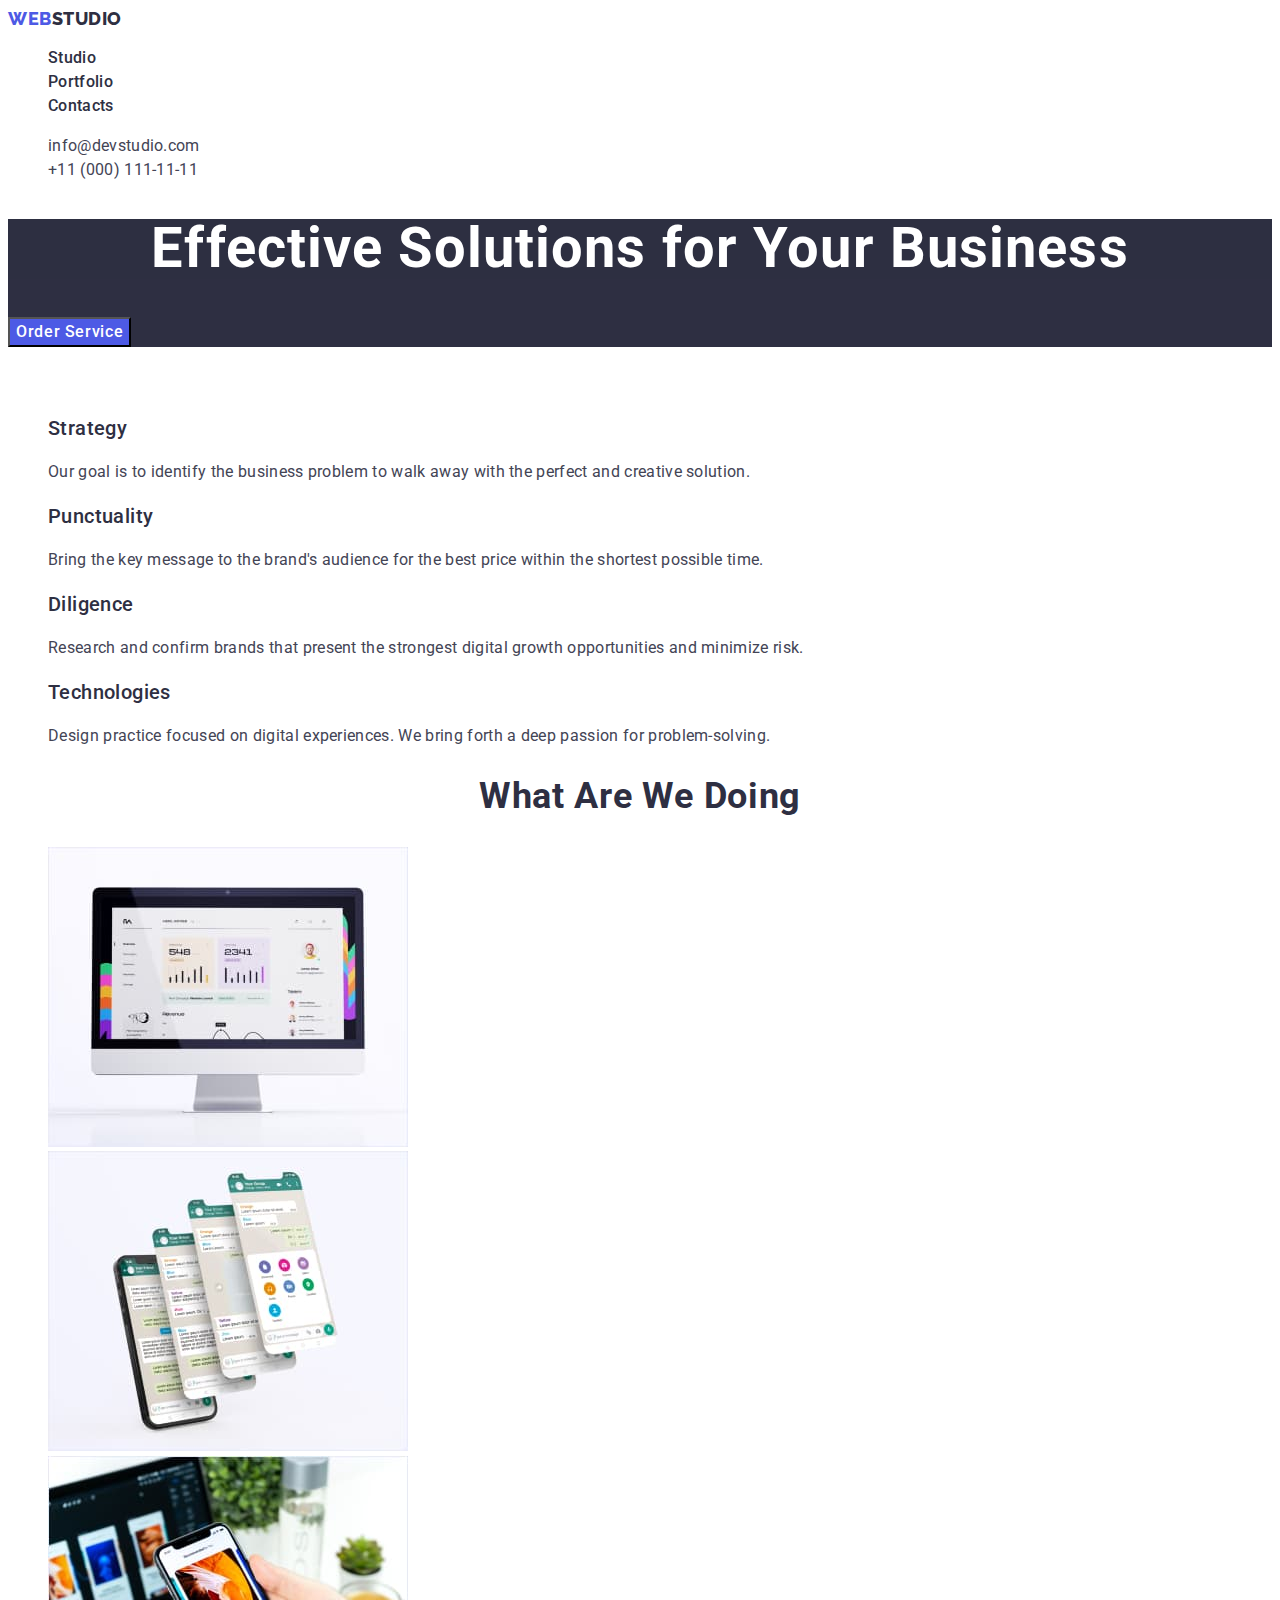
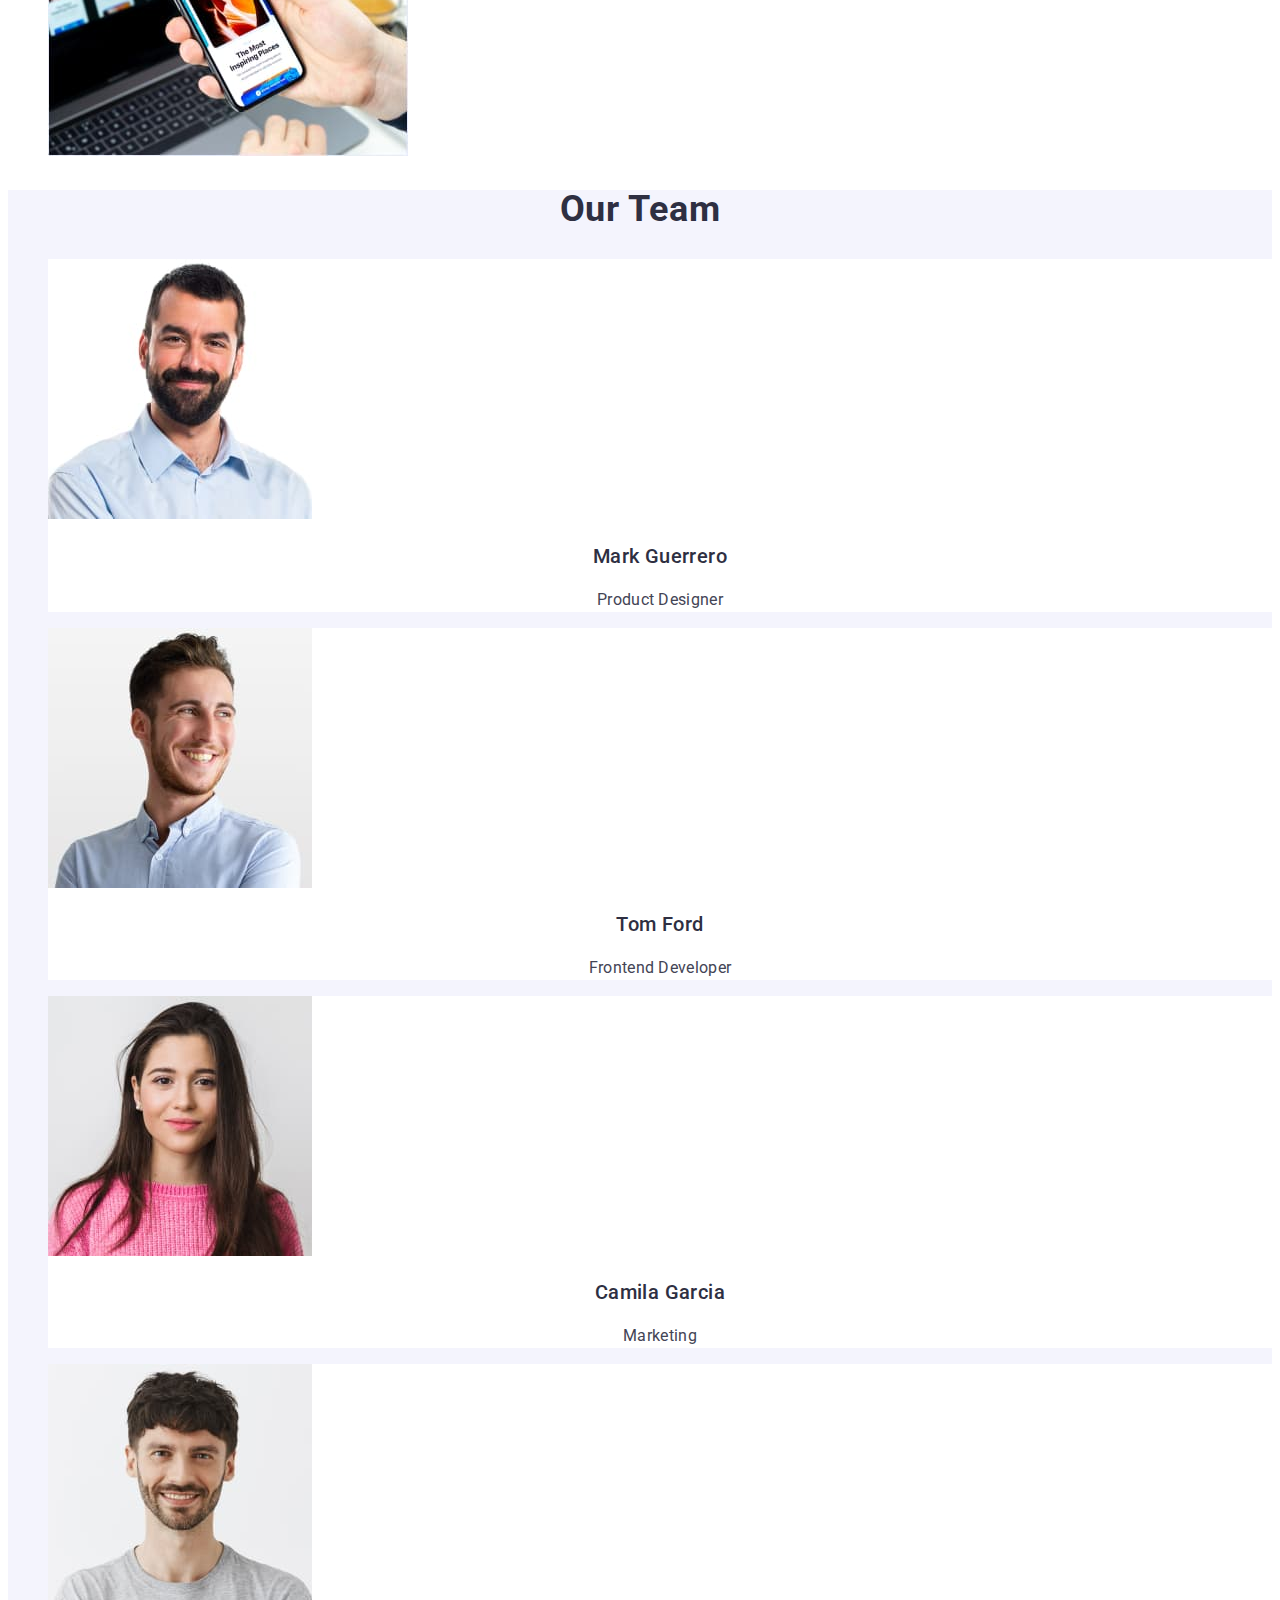
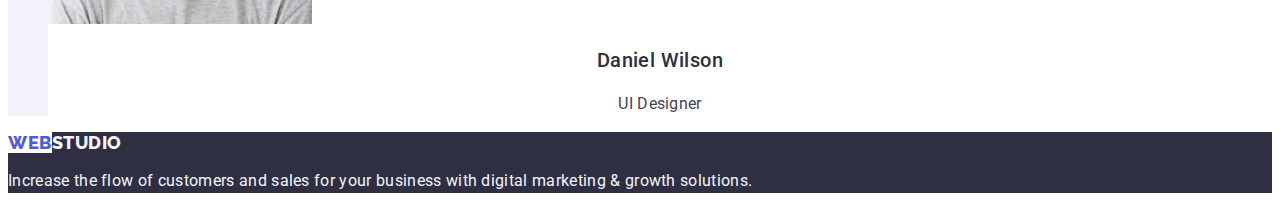
<file: index.html>
<!DOCTYPE html>
<html lang="en">
  <head>
    <meta charset="utf-8" />
    <meta name="description" content="width=device-width, initial-scale=1.0" />
    <title>WebStudio</title>
    <!--Fonts-->
    <link rel="preconnect" href="https://fonts.googleapis.com" />
    <link rel="preconnect" href="https://fonts.gstatic.com" crossorigin />
    <link
      href="https://fonts.googleapis.com/css2?family=Raleway:wght@800&family=Roboto:wght@400;500;700&display=swap"
      rel="stylesheet"
    />
    <link rel="stylesheet" href="./css/styles.css" />
  </head>
  <body>
    <!--Header-->
    <header>
      <nav>
        <a href="./index.html" class="logo logo-accent link">
          <link href="./index.html" rel="stylesheet" type="text/css" />
          Web<span class="logo">Studio</span>
        </a>
        <ul class="list">
          <li><a href="./index.html" class="nav-title link">Studio</a></li>
          <li>
            <a href="./portfolio.html" class="nav-title link">Portfolio</a>
          </li>
          <li><a href="" class="nav-title link">Contacts</a></li>
        </ul>
      </nav>
      <address class="address">
        <ul class="list">
          <li>
            <a href="mailto:info@devstudio.com" class="address-detail link"
              >info@devstudio.com</a
            >
          </li>
          <li>
            <a href="tel:+110001111111" class="address-detail link"
              >+11 (000) 111-11-11</a
            >
          </li>
        </ul>
      </address>
    </header>
    <main>
      <!--hero image-->
      <section class="hero-img" id="hero-img">
        <h1 class="title-hero title">Effective Solutions for Your Business</h1>
        <button class="hero-btn" id="hero-btn" type="button">
          Order Service
        </button>
      </section>
      <!--Section 1-->
      <section class="section1-list list" id="section1-list">
        <h2 class="advantages-title">Advantages</h2>
        <ul class="advantages-list list">
          <li>
            <h3 class="advantages-subtitle">Strategy</h3>
            <p class="advantages-text">
              Our goal is to identify the business problem to walk away with the
              perfect and creative solution.
            </p>
          </li>
          <li>
            <h3 class="advantages-subtitle">Punctuality</h3>
            <p class="advantages-text">
              Bring the key message to the brand's audience for the best price
              within the shortest possible time.
            </p>
          </li>
          <li>
            <h3 class="advantages-subtitle">Diligence</h3>
            <p class="advantages-text">
              Research and confirm brands that present the strongest digital
              growth opportunities and minimize risk.
            </p>
          </li>
          <li>
            <h3 class="advantages-subtitle">Technologies</h3>
            <p class="advantages-text">
              Design practice focused on digital experiences. We bring forth a
              deep passion for problem-solving.
            </p>
          </li>
        </ul>
      </section>
      <!--Section 2-->
      <section class="section2">
        <h2 class="title-section-img">What are we doing</h2>
        <ul class="section2-list list">
          <li>
            <img
              src="./images/rectangle.jpg"
              alt="monitor"
              width="360"
              height="300"
            />
          </li>
          <li>
            <img
              src="./images/rectangle711.jpg"
              alt="messenger"
              width="360"
              height="300"
            />
          </li>
          <li>
            <img
              src="./images/rectangle2.jpg"
              alt="smartphone and laptop"
              width="360"
              height="300"
            />
          </li>
        </ul>
      </section>
      <!--Section 3-->
      <section class="section-team-foto">
        <h2 class="section-team">Our Team</h2>
        <ul class="team-list list">
          <li class="team-info">
            <img
              src="./images/img1.jpg"
              alt="Mark Guerrero"
              width="264"
              height="260"
            />
            <h3 class="team-subtitle">Mark Guerrero</h3>
            <p class="team-text">Product Designer</p>
          </li>
          <li class="team-info">
            <img
              src="./images/img2.jpg"
              alt="Tom Ford"
              width="264"
              height="260"
            />
            <h3 class="team-subtitle">Tom Ford</h3>
            <p class="team-text">Frontend Developer</p>
          </li>
          <li class="team-info">
            <img
              src="./images/img3.jpg"
              alt="Camila Garcia"
              width="264"
              height="260"
            />
            <h3 class="team-subtitle">Camila Garcia</h3>
            <p class="team-text">Marketing</p>
          </li>
          <li class="team-info">
            <img
              src="./images/img4.jpg"
              alt="Daniel Wilson"
              width="264"
              height="260"
            />
            <h3 class="team-subtitle">Daniel Wilson</h3>
            <p class="team-text">UI Designer</p>
          </li>
        </ul>
      </section>
    </main>
    <!--Footer-->
    <footer class="footer">
      <a class="footer-logo link" href="./index.html">
        Web<span class="footer-span-logo">Studio</span></a
      >
      <p class="footer-text">
        Increase the flow of customers and sales for your business with digital
        marketing & growth solutions.
      </p>
    </footer>
  </body>
</html>
</file>
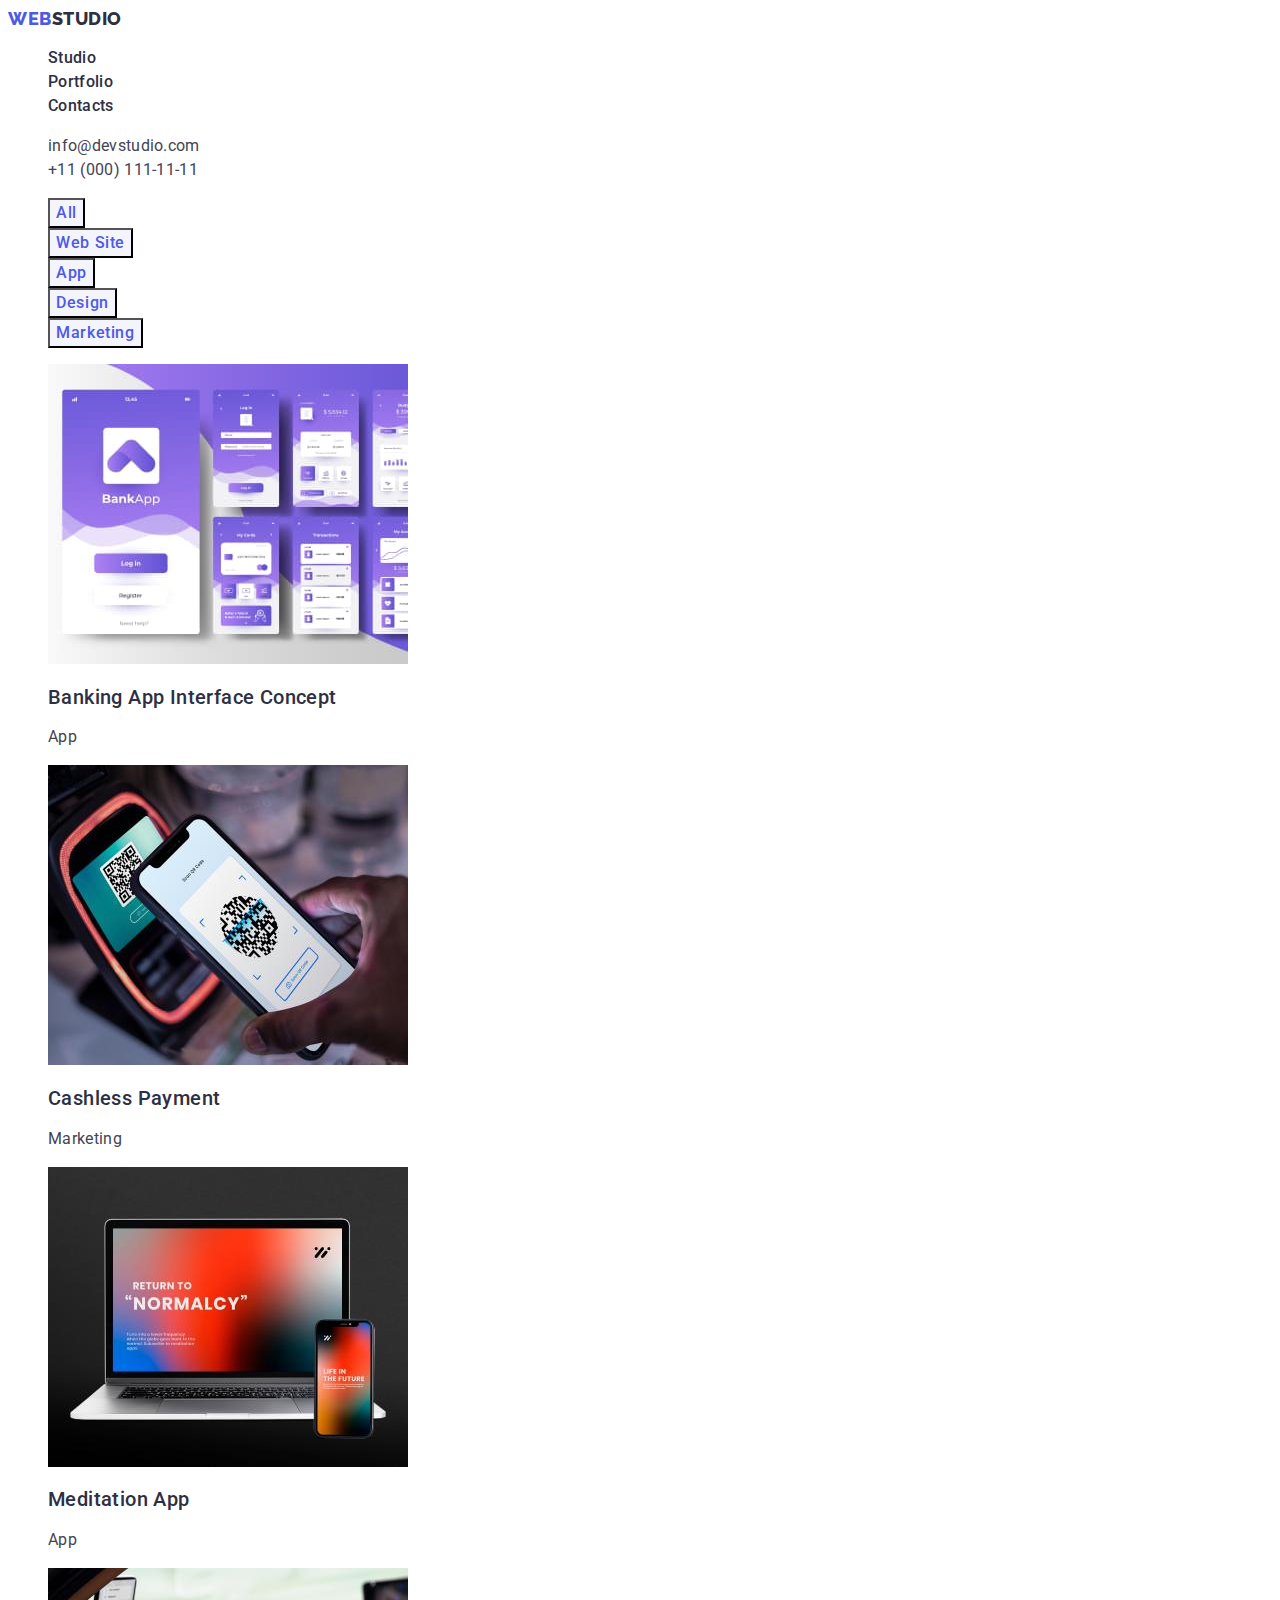
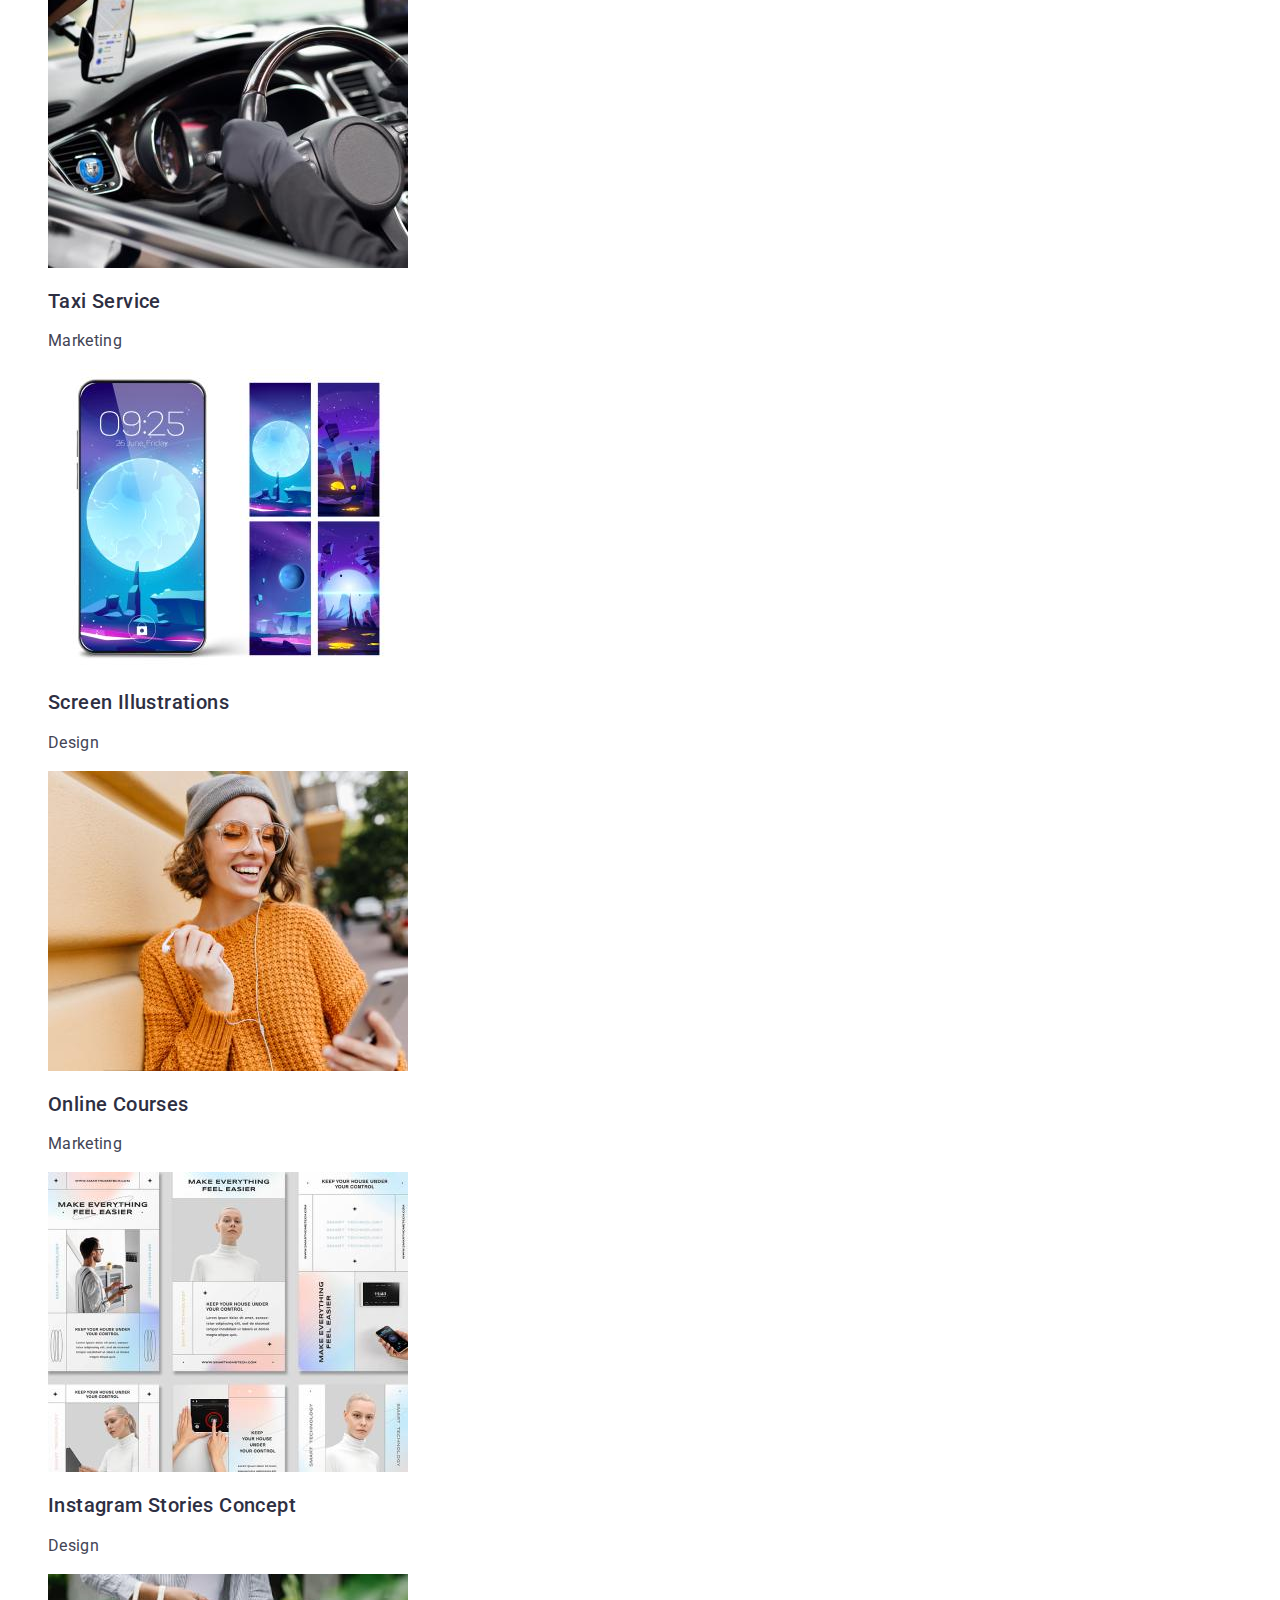
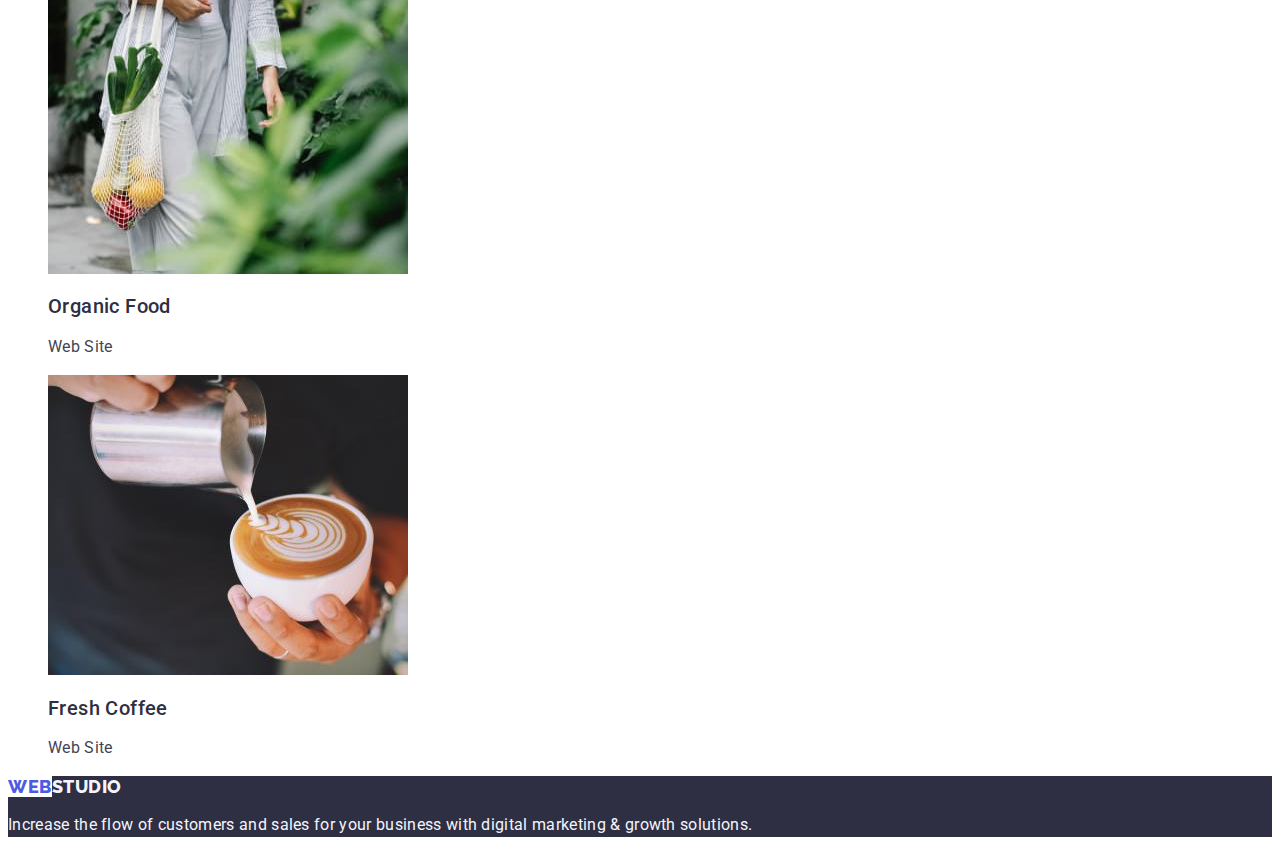
<file: portfolio.html>
<!DOCTYPE html>
<html lang="en">
  <head>
    <meta charset="utf-8" />
    <meta name="description" content="width=device-width, initial-scale=1.0" />
    <link rel="stylesheet" href="./images-portfolio/" />
    <title>Portfolio</title>

    <!--Fonts-->
    <link rel="preconnect" href="https://fonts.googleapis.com" />
    <link rel="preconnect" href="https://fonts.gstatic.com" crossorigin />
    <link
      href="https://fonts.googleapis.com/css2?family=Raleway:wght@800&family=Roboto:wght@400;500;700&display=swap"
      rel="stylesheet"
    />
    <link rel="stylesheet" href="./css/styles.css" />
  </head>
  <body>
    <!--Header-->
    <header>
      <nav>
        <a href="./index.html" class="logo logo-accent link"
          >Web<span class="logo">Studio</span></a
        >
        <ul class="list">
          <li><a href="./index.html" class="nav-title link">Studio</a></li>
          <li>
            <a href="./portfolio.html" class="nav-title link">Portfolio</a>
          </li>
          <li><a href="" class="nav-title link">Contacts</a></li>
        </ul>
      </nav>
      <address class="address">
        <ul class="list">
          <li>
            <a href="mailto:info@devstudio.com" class="address-detail link"
              >info@devstudio.com</a
            >
          </li>
          <li>
            <a href="tel:+110001111111" class="address-detail link"
              >+11 (000) 111-11-11</a
            >
          </li>
        </ul>
      </address>
    </header>
    <main>
      <!--all buttons-->
      <section class="all-buttons">
        <h1 hidden class="title">Section Portfolio</h1>
        <!--Filter Btn Active-->
        <ul class="list">
          <li>
            <button class="btn-filter button" type="button">All</button>
          </li>
          <li>
            <button class="btn-filter button" type="button">Web Site</button>
          </li>
          <li>
            <button class="btn-filter button" type="button">App</button>
          </li>
          <li>
            <button class="btn-filter button" type="button">Design</button>
          </li>
          <li>
            <button class="btn-filter button" type="button">Marketing</button>
          </li>
        </ul>
        <!--All images-->
        <ul class="list">
          <li class="images-list">
            <a href="" class="link">
              <img
                src="./images-portfolio/bankapp.jpg"
                alt="banking app"
                width="360"
                height="300"
              />
              <h2 class="images-subtitle">Banking App Interface Concept</h2>
              <p class="images-text">App</p>
            </a>
          </li>
          <li class="images-link link">
            <a href="" class="link">
              <img
                src="./images-portfolio/qr.jpg"
                alt="cashless payment"
                width="360"
                height="300"
              />
              <h2 class="images-subtitle">Cashless Payment</h2>
              <p class="images-text">Marketing</p>
            </a>
          </li>
          <li class="images-link link">
            <a href="" class="link">
              <img
                src="./images-portfolio/laptop.jpg"
                alt="laptop and smartphone"
                width="360"
                height="300"
              />
              <h2 class="images-subtitle">Meditation App</h2>
              <p class="images-text">App</p>
            </a>
          </li>
          <li class="images-link link">
            <a href="" class="link">
              <img
                src="./images-portfolio/car.jpg"
                alt="taxi service"
                width="360"
                height="300"
              />
              <h2 class="images-subtitle">Taxi Service</h2>
              <p class="images-text">Marketing</p>
            </a>
          </li>
          <li class="images-link link">
            <a href="" class="link">
              <img
                src="./images-portfolio/smartphone.jpg"
                alt="screen illustrations"
                width="360"
                height="300"
              />
              <h2 class="images-subtitle">Screen Illustrations</h2>
              <p class="images-text">Design</p>
            </a>
          </li>
          <li class="images-link link">
            <a href="" class="link">
              <img
                src="./images-portfolio/women.jpg"
                alt="woman in headphones and glasses"
                width="360"
                height="300"
              />
              <h2 class="images-subtitle">Online Courses</h2>
              <p class="images-text">Marketing</p>
            </a>
          </li>
          <li class="images-link link">
            <a href="" class="link">
              <img
                src="./images-portfolio/img.jpg"
                alt="instagram stories"
                width="360"
                height="300"
              />
              <h2 class="images-subtitle">Instagram Stories Concept</h2>
              <p class="images-text">Design</p>
            </a>
          </li>
          <li class="images-link link">
            <a href="" class="link">
              <img
                src="./images-portfolio/organicfood.jpg"
                alt="organic food"
                width="360"
                height="300"
              />
              <h2 class="images-subtitle">Organic Food</h2>
              <p class="images-text">Web Site</p>
            </a>
          </li>
          <li class="images-link link">
            <a href="" class="link">
              <img
                src="./images-portfolio/caffe.jpg"
                alt="coffee"
                width="360"
                height="300"
              />
              <h2 class="images-subtitle">Fresh Coffee</h2>
              <p class="images-text">Web Site</p>
            </a>
          </li>
        </ul>
      </section>
    </main>
    <!--Footer-->
    <footer class="footer">
      <a class="footer-logo link" href="./index.html">
        Web<span class="footer-span-logo">Studio</span></a
      >
      <p class="footer-text">
        Increase the flow of customers and sales for your business with digital
        marketing & growth solutions.
      </p>
    </footer>
  </body>
</html>
</file>
<file: css/styles.css>
:root {
  --default-font: "Roboto", sans-serif;
  --accent-font: "Raleway", sans-serif;
  --cl-primary_brand: #4d5ae5;
  --cl-pressed_state: #404bbf;
  --cl-dark: #2e2f42;
  --cl-success: #31d0aa;
  --cl-text: #434455;
  --cl-subtle_text: #8e8f99;
  --cl-accent: #e7e9fc;
  /* --cl-accent: #F4F4FD; */
  /* --cl-accent: rgba(231, 233, 252, 1); */
  --cl-accent: #f4f4fd;
  --cl-light: rgba(244, 244, 253, 1);
  --cl-modal_overlay: #2e2f4266;
  --cl-hero_background: #2e2f42b3;
  --cl-white_background: #ffffff;
  --cl-modal_background: #fcfcfc;
}
/**
|===============================
| Base styles
|===============================
*/
body {
  font-family: "Roboto", sans-serif;
  color: #434455;
  background-color: #ffffff;
  text-decoration: none;

  /* Default styles */
  font-size: 16px;
  font-style: normal;
  font-weight: 400;
  letter-spacing: normal;
  line-height: 1.2;
  text-decoration: none;
}
.link {
  text-decoration: none;
}
.list {
  list-style: none;
}
/* header style */
.logo {
  color: var(--cl-dark);
  font-family: var(--accent-font);
  font-size: 18px;
  font-weight: 800;
  line-height: 1.16;
  letter-spacing: 0.03em;
  text-transform: uppercase;
}
.logo-accent {
  color: var(--cl-primary_brand);
  font-family: var(--accent-font);
  font-size: 18px;
  font-weight: 800;
  line-height: 1.17;
  letter-spacing: 0.03;
  text-transform: uppercase;
}
.nav-title {
  font-weight: 500;
  line-height: 1.5;
  letter-spacing: 0.02em;
  color: var(--cl-dark);
}

.nav-title:hover,
.nav-title:focus {
  color: var(--cl-pressed_state);
}
.address {
  font-style: normal;
}
.address-detail {
  line-height: 1.5;
  letter-spacing: 0.02em;
  color: var(--cl-text);
}

.address-detail:hover,
.address-detail:focus {
  color: var(--cl-pressed_state);
}
/*hero image*/
.hero-img {
  background-color: var(--cl-dark);
}
.title-hero {
  color: #ffffff;
  background-color: var(--cl-hero_background);
  font-family: "Roboto", sans-serif;
  font-size: 56px;
  font-weight: 700;
  line-height: 1.07;
  letter-spacing: 0.02em;
  text-align: center;
}
.hero-btn {
  font-family: "Roboto", sans-serif;
  font-size: 16px;
  font-weight: 500;
  line-height: 1.2;
  letter-spacing: 0.04em;
  text-align: left;
  line-height: 1.5;
  cursor: pointer;
  background: var(--cl-primary_brand);
  color: var(--cl-white_background);
}

.hero-btn:hover,
.hero-btn:focus {
  background: var(--cl-pressed_state);
}

/*section 1*/
.advantages-title {
  visibility: hidden;
}
.advantages-subtitle {
  color: var(--cl-dark);
  font-weight: 500;
  font-size: 20px;
  line-height: 1.2;
  letter-spacing: 0.02em;
}
.advantages-text {
  color: 434455;
  line-height: 1.5;
  letter-spacing: 0.02em;
}
/*section 2*/
.title-section-img {
  color: var(--cl-dark);
  font-size: 36px;
  line-height: 1.11;
  text-align: center;
  letter-spacing: 0.02em;
  text-transform: capitalize;
}

/*section 3*/
.section-team-foto {
  background-color: var(--cl-light);
}
.section-team {
  color: var(--cl-dark);
  font-size: 36px;
  line-height: 1.11;
  text-align: center;
  letter-spacing: 0.02em;
  text-transform: capitalize;
}
.team-line {
  background-color: var(--cl-light);
}
.team-info {
  background-color: var(--cl-white_background);
}
.team-subtitle {
  color: var(--cl-dark);
  font-size: 20px;
  font-weight: 500;
  line-height: 1.2;
  text-align: center;
  letter-spacing: 0.02em;
  text-transform: capitalize;
}
.team-text {
  color: var(--cl-text);
  text-align: center;
  line-height: 1.5;
  letter-spacing: 0.02em;
}
/*footer*/
.footer {
  background-color: var(--cl-dark);
}
.footer-span-logo {
  color: #f4f4fd;
  background-color: var(--cl-dark);
  font-family: "Raleway", sans-serif;
  font-size: 18px;
  font-weight: 800;
  line-height: 1.17;
  letter-spacing: 0.03em;
  text-transform: uppercase;
  text-align: left;
  text-decoration: none;
}
.footer-logo {
  font-family: "Raleway", sans-serif;
  font-size: 18px;
  font-weight: 800;
  line-height: 1.17;
  letter-spacing: 0.03em;
  text-transform: uppercase;
  text-align: left;
  color: var(--cl-primary_brand);
  text-decoration: none;
  background-color: var(--cl-dark);
}
.footer-text {
  color: #f4f4fd;
  line-height: 1.5;
  letter-spacing: 0.02em;
}
/*portfolio*/
/*filter btn active*/
.btn-filter {
  background: var(--cl-accent);
  color: var(--cl-primary_brand);
  text-align: center;
  font-family: "Roboto", sans-serif;
  font-size: 16px;
  font-weight: 500;
  line-height: 1.5;
  letter-spacing: 0.04em;
  cursor: pointer;
}

.btn-filter:hover,
.btn-filter:focus {
  background: var(--cl-pressed_state);
  color: var(--cl-white_background);
}
/*all images*/
.link {
  text-decoration: none;
  background: var(--cl-white_background);
}
.images-subtitle {
  color: var(--cl-dark);
  font-size: 20px;
  font-weight: 500;
  line-height: 1.2;
  letter-spacing: 0.02em;
}
.images-text {
  color: var(--cl-text);
  line-height: 1.5;
  letter-spacing: 0.02em;
}

/*portfolio end*/
</file>
